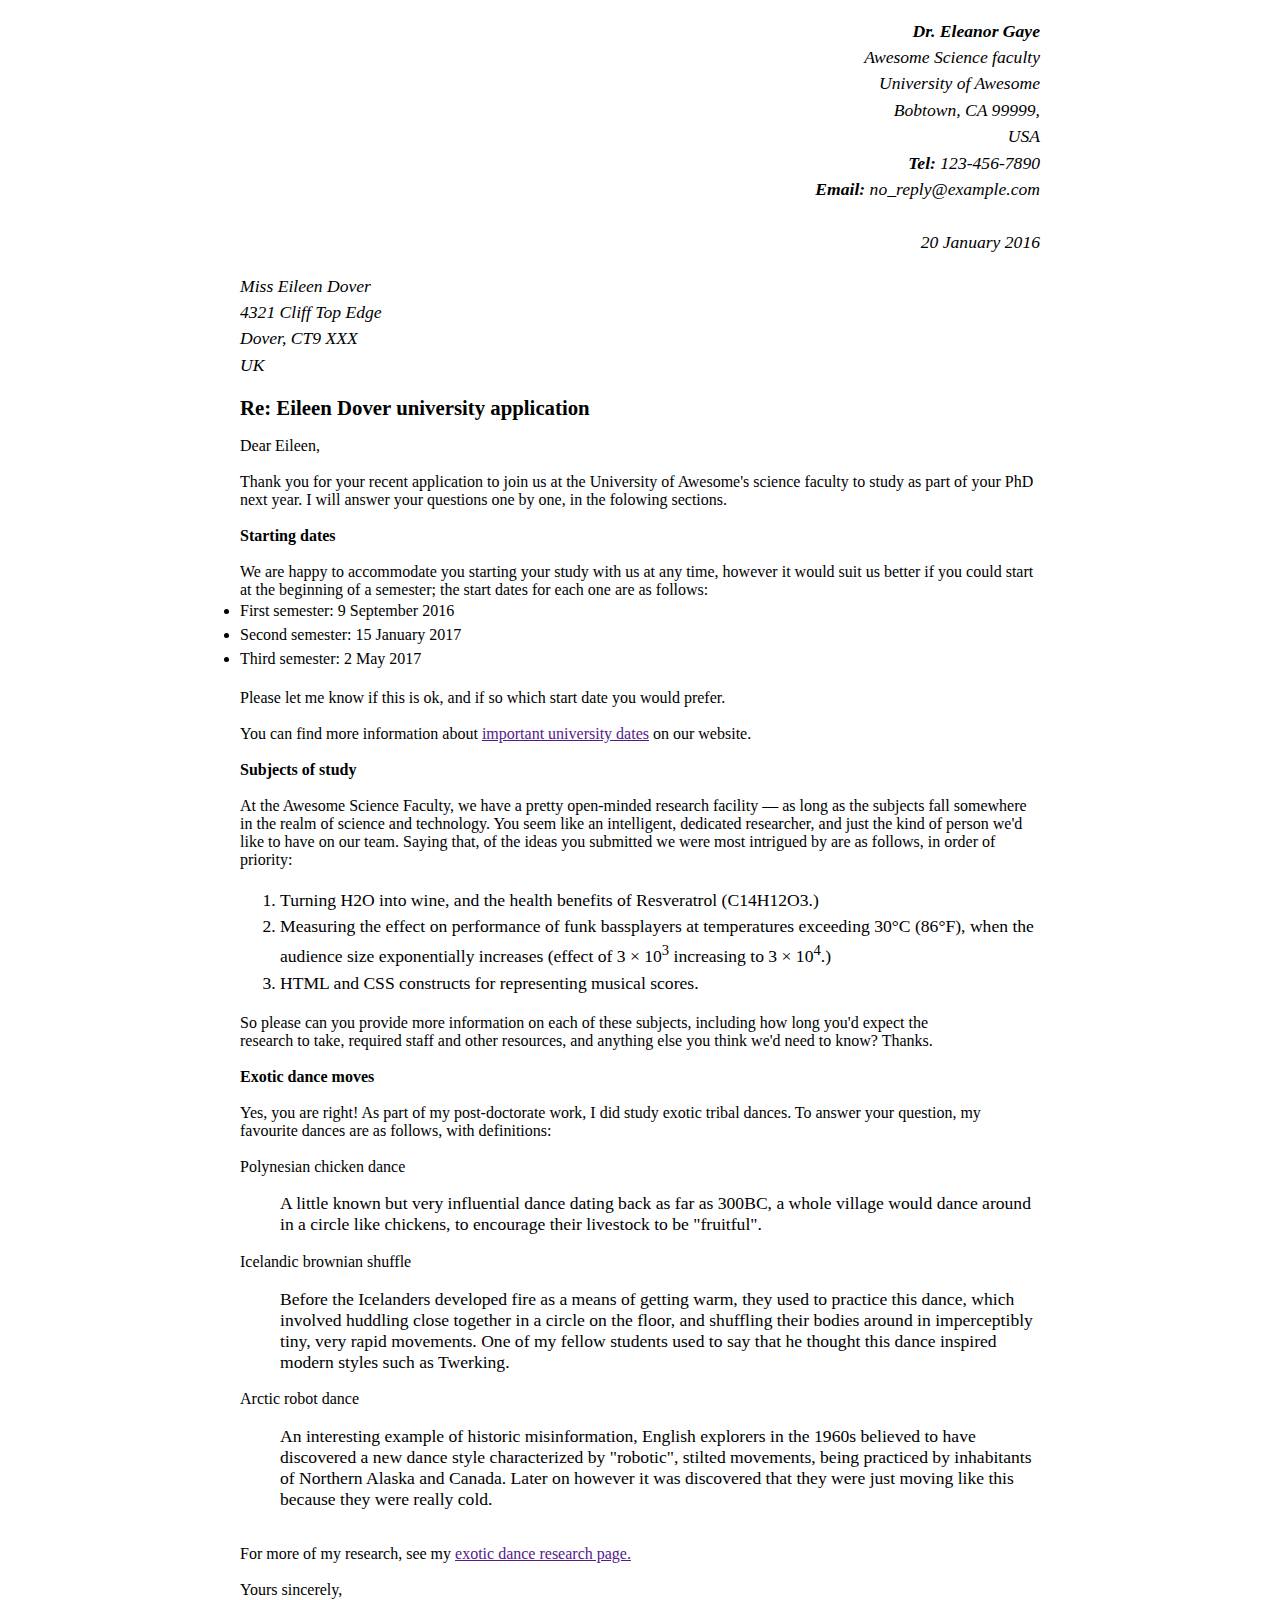
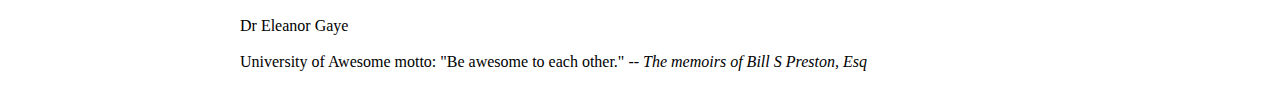
<file: Lab1_cau01/index.html>
<!DOCTYPE html>
<html lang="en">

<head>
    <meta charset="UTF-8">
    <meta name="viewport" content="width=device-width, initial-scale=1.0">
    <title>My test page</title>
    <link rel="stylesheet" type="text/css" href="styles.css">
</head>

<body>
    <!-- 21522918 - NGUYEN CAO TRI -->
    <div class="test">
        <p class="sender-column">
            <i>
                <strong>Dr. Eleanor Gaye</strong> <br>
                Awesome Science faculty<br>
                University of Awesome<br>
                Bobtown, CA 99999,<br>
                USA<br>
                <strong>Tel:</strong> 123-456-7890<br>
                <strong>Email:</strong> no_reply@example.com<br><br>
                20 January 2016
            </i>
        </p>

        <p style="margin-right: 0;">
            <i>
                Miss Eileen Dover <br>
                4321 Cliff Top Edge <br>
                Dover, CT9 XXX <br>
                UK <br>
            </i>
        <h2>Re: Eileen Dover university application</h2>
        Dear Eileen,<br><br>
        Thank you for your recent application to join us at the University of Awesome's science
        faculty to study as part of your PhD next year. I will answer your questions one by one, in
        the folowing sections. <br><br>

        <strong>Starting dates</strong><br><br>
        We are happy to accommodate you starting your study with us at any time, however it would
        suit us better if you could start at the beginning of a semester; the start dates for each one are
        as follows: <br>
        <li>First semester: 9 September 2016</li>
        <li>Second semester: 15 January 2017</li>
        <li>Third semester: 2 May 2017</li>
        <br>

        Please let me know if this is ok, and if so which start date you would prefer.
        <br> <br>
        You can find more information about <a href="">important university dates</a> on our website. <br> <br>

        <strong>Subjects of study</strong> <br> <br>
        At the Awesome Science Faculty, we have a pretty open-minded research facility — as long
        as the subjects fall somewhere in the realm of science and technology. You seem like an
        intelligent, dedicated researcher, and just the kind of person we'd like to have on our team.
        Saying that, of the ideas you submitted we were most intrigued by are as follows, in order
        of priority: <br>
        <ol>
            <li> Turning H2O into wine, and the health benefits of Resveratrol (C14H12O3.)</li>
            <li>Measuring the effect on performance of funk bassplayers at temperatures exceeding 30°C
                (86°F), when the audience size exponentially increases (effect of 3 × 10<sup>3</sup> increasing to 3 ×
                10<sup>4</sup>.)
            </li>
            <li> HTML and CSS constructs for representing musical scores.</li>
        </ol>

        So please can you provide more information on each of these subjects, including how long
        you'd expect the <br>research to take, required staff and other resources, and anything else you
        think we'd need to know? Thanks. <br><br>

        <strong>Exotic dance moves</strong><br><br>
        Yes, you are right! As part of my post-doctorate work, I did study exotic tribal dances. To
        answer your question, my favourite dances are as follows, with definitions:
        <br><br>
        Polynesian chicken dance
        <ol>
            A little known but very influential dance dating back as far as 300BC, a whole village would
            dance around in a circle like chickens, to encourage their livestock to be "fruitful".
        </ol>
        Icelandic brownian shuffle
        <ol>
            Before the Icelanders developed fire as a means of getting warm, they used to practice this
            dance, which involved huddling close together in a circle on the floor, and shuffling their
            bodies around in imperceptibly tiny, very rapid movements. One of my fellow students used
            to say that he thought this dance inspired modern styles such as Twerking.
        </ol>
        Arctic robot dance
        <ol>
            An interesting example of historic misinformation, English explorers in the 1960s believed
            to have discovered a new dance style characterized by "robotic", stilted movements, being
            practiced by inhabitants of Northern Alaska and Canada. Later on however it was discovered
            that they were just moving like this because they were really cold.
        </ol>
        <br>

        For more of my research, see my <a href="">exotic dance research page.</a>
        <br><br>
        Yours sincerely,
        <br><br>
        Dr Eleanor Gaye
        <br><br>
        University of Awesome motto: "Be awesome to each other."
        <i>
            -- The memoirs of Bill S Preston, Esq
        </i>
        </p>

    </div>

</body>

</html>
</file>
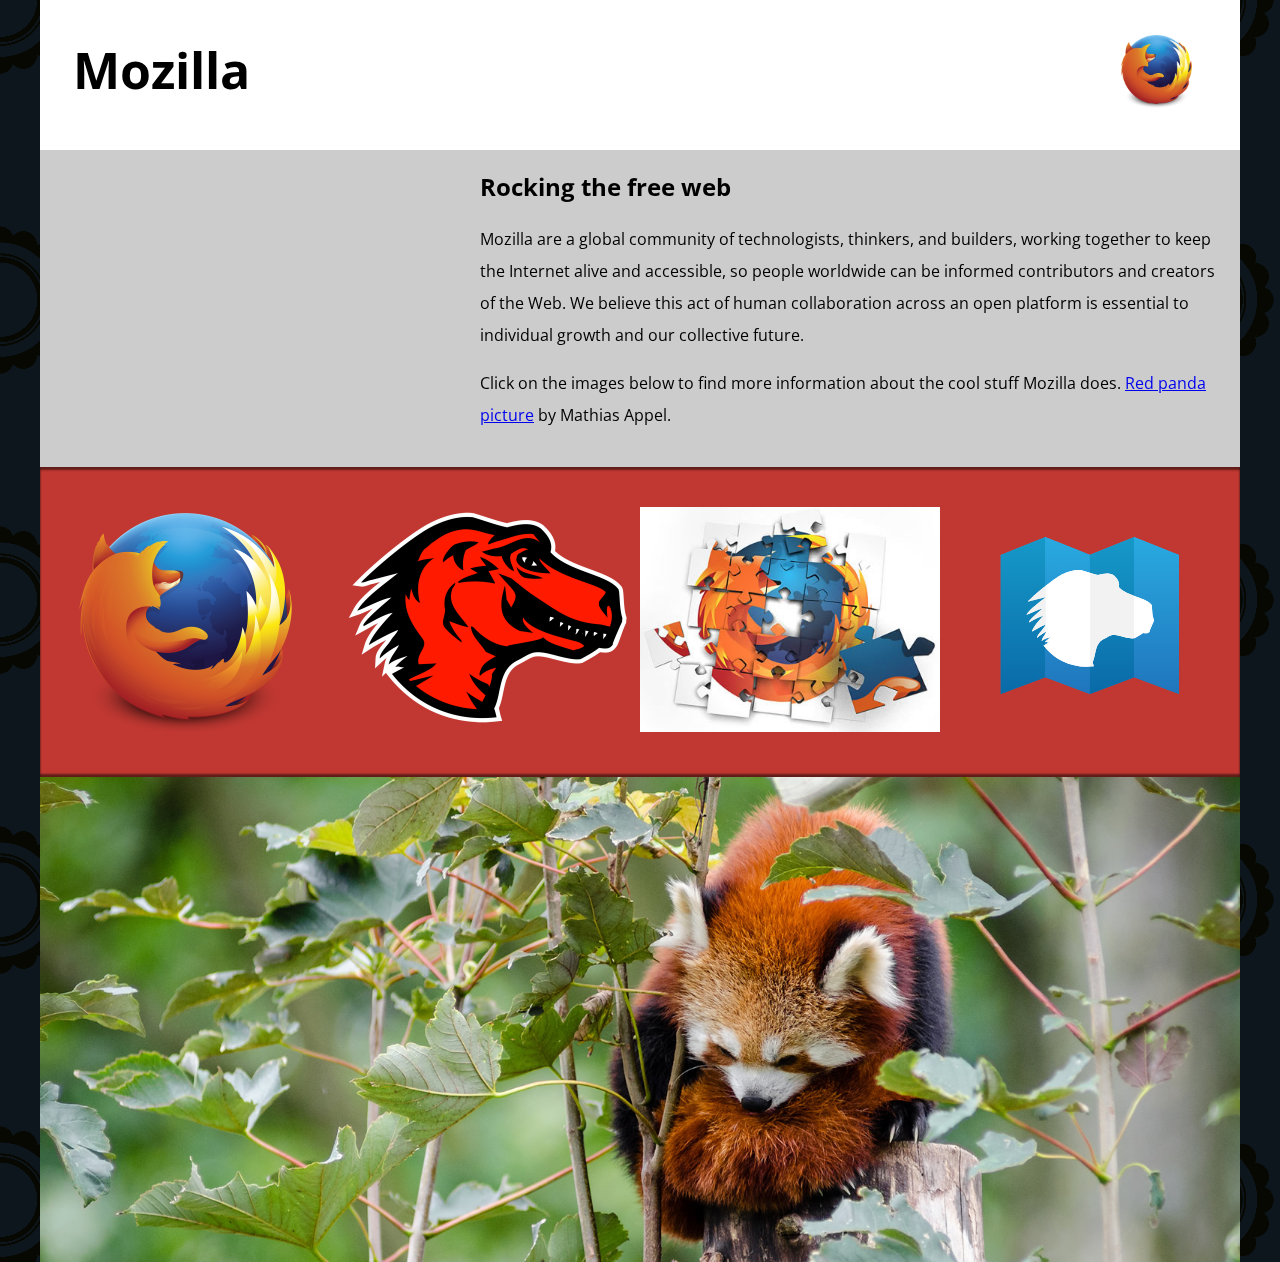
<file: Lab2-cau01/index.html>
<!DOCTYPE html>
<html>

<head>
  <meta charset="utf-8">
  <meta name="viewport" content="width=device-width">
  <title>Mozilla splash page</title>
  <link href='https://fonts.googleapis.com/css?family=Open+Sans:400,700' rel='stylesheet' type='text/css'>
  <style>
    /* header and body setup */

    html {
      font-family: 'Open Sans', sans-serif;
      background: url(pattern.png);
    }

    body {
      width: 100%;
      max-width: 1200px;
      margin: 0 auto;
      background-color: white;
      position: relative;
    }

    /* Header styling */

    header {
      height: 150px;
    }

    header img {
      width: 100px;
      position: absolute;
      right: 32.5px;
      top: 32.5px;
    }

    h1 {
      font-size: 50px;
      line-height: 140px;
      margin: 0 0 0 32.5px;
    }

    /* main section and video styling */

    main {
      background: #ccc;
    }

    article {
      padding: 20px;
    }

    h2 {
      margin-top: 0;
    }

    p {
      line-height: 2;
    }

    iframe {
      float: left;
      margin: 0 20px 20px 0;
      max-width: 100%;
    }

    /* further info links */

    .further-info {
      clear: left;
      padding: 40px 0;
      background: #c13832;
      box-shadow: inset 0 3px 2px rgba(0, 0, 0, 0.5),
        inset 0 -3px 2px rgba(0, 0, 0, 0.5);
    }

    .further-info a {
      width: 25%;
      display: block;
      float: left;
    }

    .further-info img {
      max-width: 100%;
    }

    .clearfix {
      clear: both;
    }

    /* Red panda image */

    .red-panda img {
      display: block;
      max-width: 100%;
    }
  </style>
  
</head>
<!-- NGUYEN CAO TRI - 21522918  -->
<body>
  <header>
    <h1>Mozilla</h1>
    <!-- insert <img> element, link to the small
          version of the Firefox logo -->
    <img src="./originals/firefox_logo-only_RGB.png" alt="">

  </header>

  <main>
    <article>
      <!-- insert iframe from youtube -->
      <iframe width="400" height="225" src="https://www.youtube.com/embed/ojcNcvb1olg" frameborder="0" allowfullscreen>
      </iframe>

      <h2>Rocking the free web</h2>

      <p>Mozilla are a global community of technologists, thinkers, and builders, working together to keep the Internet
        alive and accessible, so people worldwide can be informed contributors and creators of the Web. We believe this
        act of human collaboration across an open platform is essential to individual growth and our collective future.
      </p>

      <p>Click on the images below to find more information about the cool stuff Mozilla does. <a
          href="https://www.flickr.com/photos/mathiasappel/21675551065/">Red panda picture</a> by Mathias Appel.</p>
    </article>

    <div class="further-info">
      <a href="https://www.mozilla.org/en-US/firefox/new/">
        <img src="./originals/firefox_logo-only_RGB.png" srcset="./originals/firefox_logo-only_RGB_medium.png 120x,
                  ./originals/firefox_logo-only_RGB_large.png 400x" sizes="(max-width: 500px) 120px, 400px"
          alt="Firefox Logo" />
      </a>
      <a href="https://www.mozilla.org/">
        <img src="./originals/mozilla-dinosaur-head.png" srcset="./originals/mozilla-dinosaur-head_medium.png 120x,
                  ./originals/mozilla-dinosaur-head_large.png 400x" sizes="(max-width: 500px) 120px, 400px"
          alt="Mozilla Dinosaur Head" />
      </a>
      <a href="https://addons.mozilla.org/">
        <img src="./originals/firefox-addons.jpg" srcset="./originals/firefox-addons_medium.jpg 120x,
                  ./originals/firefox-addons_large.jpg 400x" sizes="(max-width: 500px) 120px, 400px"
          alt="Firefox Addons" />
      </a>
      <a href="https://developer.mozilla.org/en-US/">
        <img src="./originals/mdn.svg" srcset="./originals/mdn_medium.png 120x,
                  ./originals/mdn_large.png 400x" sizes="(max-width: 500px) 120px, 400px"
          alt="Mozilla Developer Network" />
      </a>
      <div class="clearfix"></div>
    </div>

    <div class="red-panda">
      <!-- insert picture element -->
      <picture>
        <!-- Hình ảnh sẽ hiển thị khi độ rộng viewport nhỏ hơn 600px -->
        <source media="(max-width: 600px)" srcset="./originals/red-panda-portrait-small.jpg" />

        <!-- Hình ảnh sẽ hiển thị khi độ rộng viewport lớn hơn hoặc bằng 600px -->
        <img src="./originals/red-panda-landscape.jpg" alt="Red Panda" />
      </picture>

    </div>

  </main>
</body>

</html>
</file>
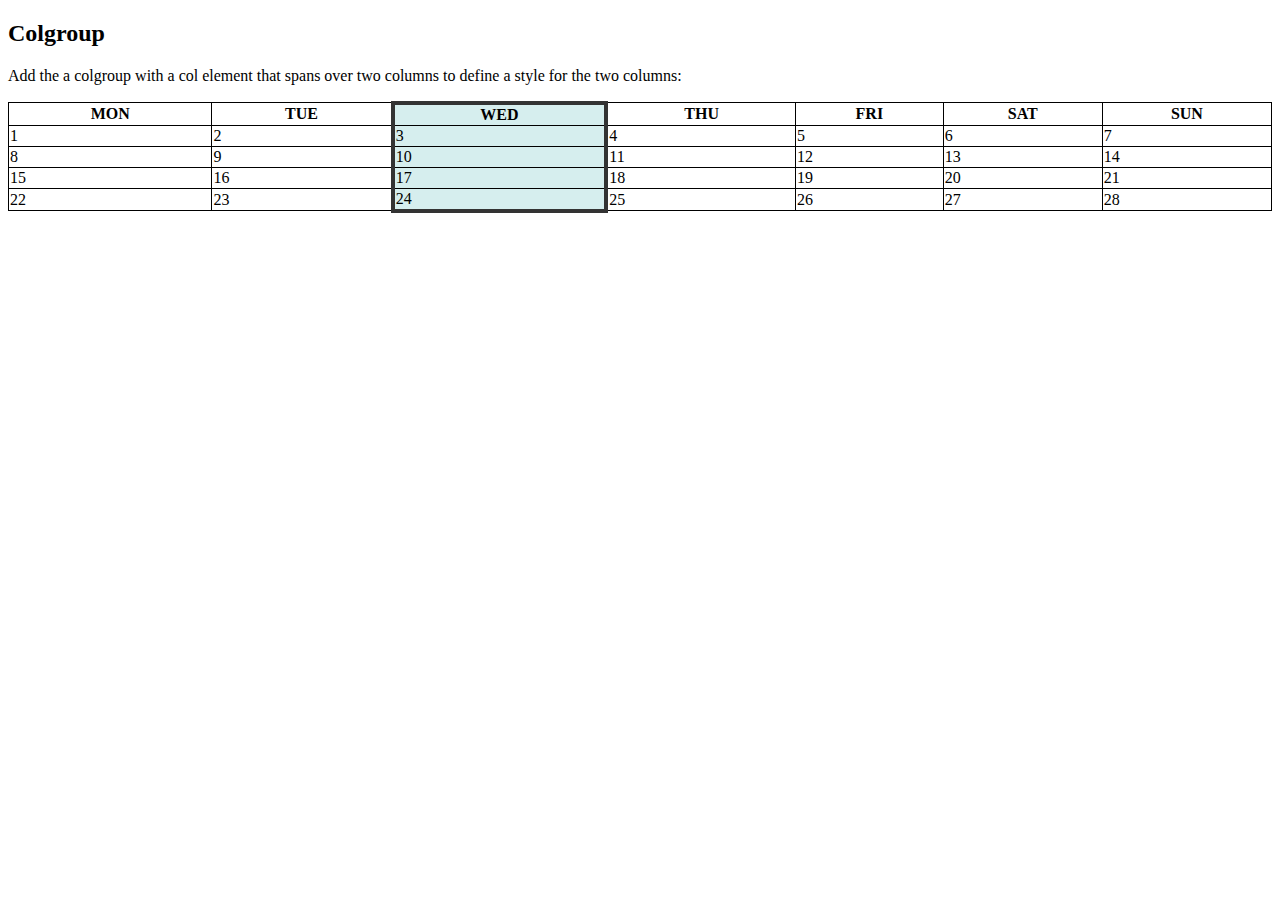
<file: Lab2-cau02/index.html>
<!DOCTYPE html>
<html>

<head>
    <style>
        table,
        th,
        td {
            border: 1px solid black;
            border-collapse: collapse;
        }

        .col3 {
            background-color: #D6EEEE;
            border-right  : 4px solid #333;
            border-left   : 4px solid #333;
        }

        .top {
            border-top: 4px solid #333;
        }
        .bottom {
            border-bottom: 4px solid #333;
        }
    </style>
</head>

<body>

    <h2>Colgroup</h2>
    <p>Add the a colgroup with a col element that spans over two columns to define a style for the two columns:</p>

    <table style="width: 100%;">
        <colgroup >
            <col span="3">
        </colgroup>
        <tr>
            <th>MON</th>
            <th>TUE</th>
            <th class="col3 top">WED</th>
            <th>THU</th>
            <th>FRI</th>
            <th>SAT</th>
            <th>SUN</th>
        </tr>
        <tr>
            <td>1</td>
            <td>2</td>
            <td class="col3">3</td>
            <td>4</td>
            <td>5</td>
            <td>6</td>
            <td>7</td>
        </tr>
        <tr>
            <td>8</td>
            <td>9</td>
            <td class="col3">10</td>
            <td>11</td>
            <td>12</td>
            <td>13</td>
            <td>14</td>
        </tr>
        <tr>
            <td>15</td>
            <td>16</td>
            <td class="col3">17</td>
            <td>18</td>
            <td>19</td>
            <td>20</td>
            <td>21</td>
        </tr>
        <tr>
            <td>22</td>
            <td>23</td>
            <td class="col3 bottom">24</td>
            <td>25</td>
            <td>26</td>
            <td>27</td>
            <td>28</td>
        </tr>
    </table>

</body>

</html>
</file>
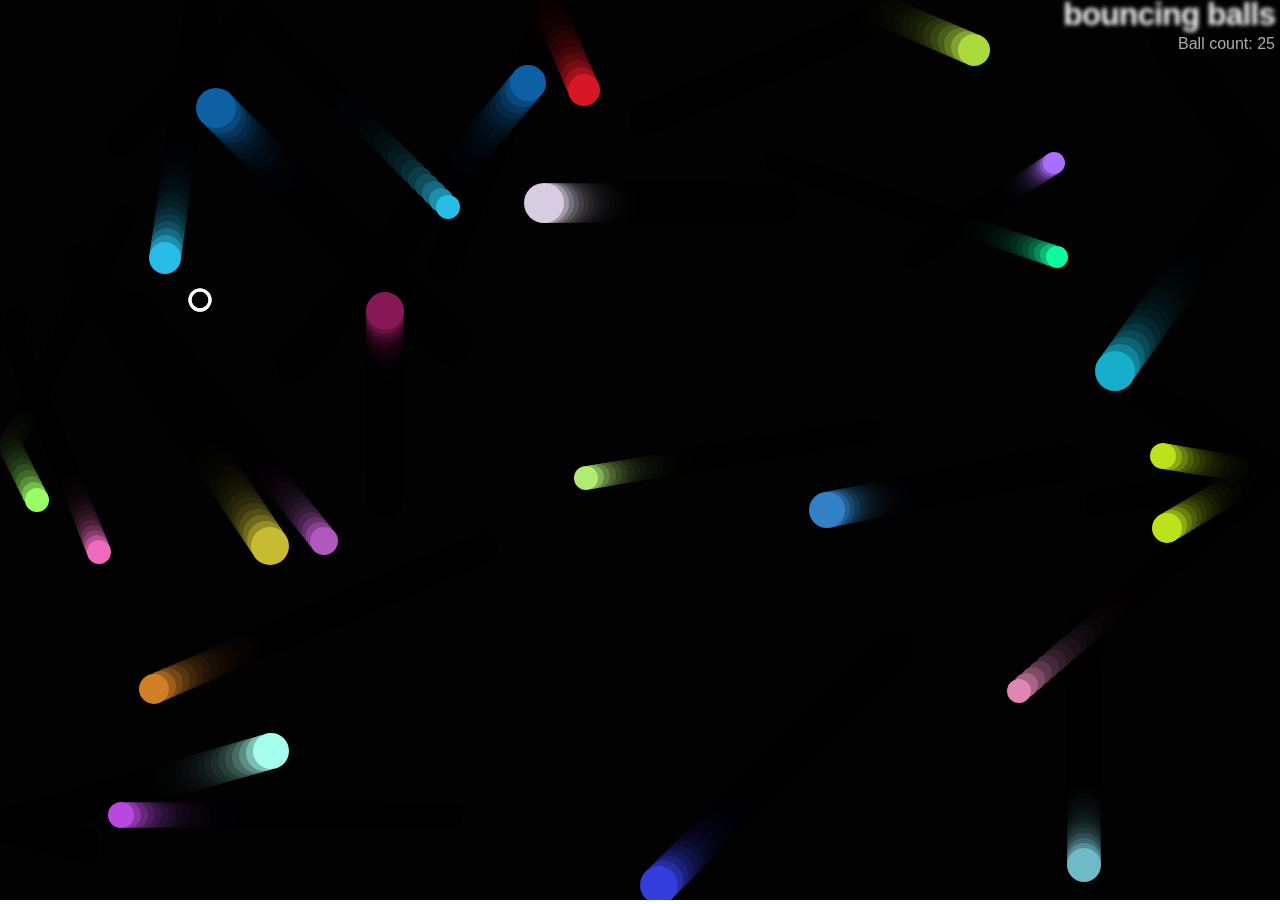
<file: Lab6-1-start/index.html>
<!-- NGUYEN CAO TRI - 21522918  -->

<!DOCTYPE html>
<html>
    <head>
        <meta charset="utf-8" />
        <title>Bouncing balls</title>
        <link rel="stylesheet" href="style.css" />
    </head>

    <body>
        <h1>bouncing balls</h1>
        <p>Ball count: 0</p>
        <canvas></canvas>

        <script src="main.js"></script>
    </body>
</html>
</file>
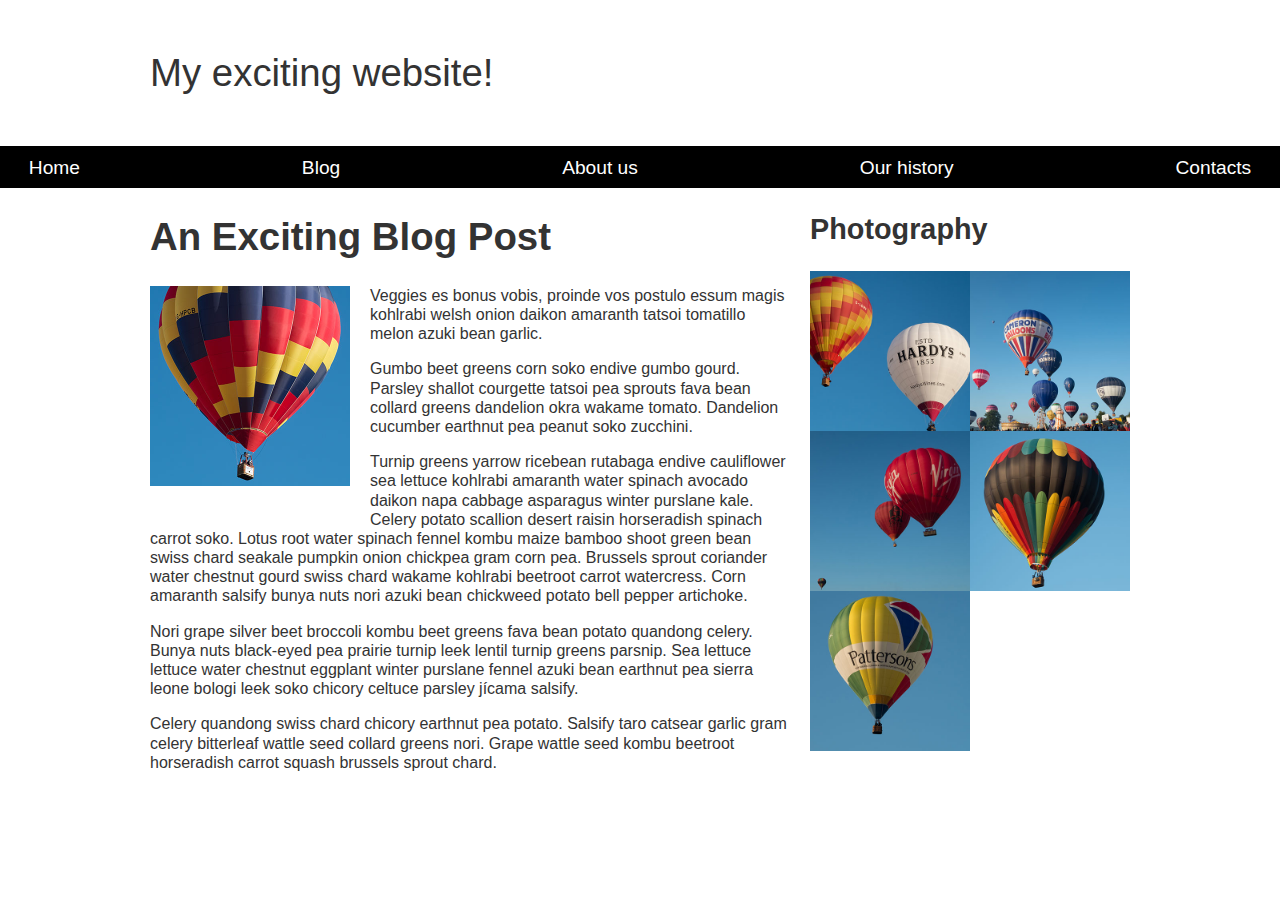
<file: Lab4-1-start/Lab4-1-start/index.html>
<!DOCTYPE html>
<html lang="en-us">

<head>
  <meta charset="utf-8">
  <meta name="viewport" content="width=device-width, initial-scale=1">
  <title>Layout Task</title>
  <link href="styles.css" rel="stylesheet" type="text/css">
</head>
<!-- /*21522918 - NGUYEN CAO TRI */ -->

<body>

  <div class="logo">
    My exciting website!
  </div>

  <nav>
    <ul class="nav-menu">
      <li><a href="">Home</a></li>
      <li><a href="">Blog</a></li>
      <li><a href="">About us</a></li>
      <li><a href="">Our history</a></li>
      <li><a href="">Contacts</a></li>
    </ul>
  </nav>

  <main class="grid">
    <article class="left">
      <h1>
        An Exciting Blog Post
      </h1>
      <div class="container">
        <img src="images/balloon-sq6.jpeg" alt="placeholder" class="feature">
        <div class="content">
          <p>Veggies es bonus vobis, proinde vos postulo essum magis kohlrabi welsh onion daikon amaranth tatsoi
            tomatillo
            melon
            azuki bean garlic.</p>

          <p>Gumbo beet greens corn soko endive gumbo gourd. Parsley shallot courgette tatsoi pea sprouts fava bean
            collard
            greens
            dandelion okra wakame tomato. Dandelion cucumber earthnut pea peanut soko zucchini.</p>

          <p>Turnip greens yarrow ricebean rutabaga endive cauliflower sea lettuce kohlrabi amaranth water spinach
            avocado
            daikon
            napa cabbage asparagus winter purslane kale. Celery potato scallion desert raisin horseradish spinach carrot
            soko.
            Lotus root water spinach fennel kombu maize bamboo shoot green bean swiss chard seakale pumpkin onion
            chickpea
            gram
            corn pea. Brussels sprout coriander water chestnut gourd swiss chard wakame kohlrabi beetroot carrot
            watercress.
            Corn amaranth salsify bunya nuts nori azuki bean chickweed potato bell pepper artichoke.</p>

          <p>Nori grape silver beet broccoli kombu beet greens fava bean potato quandong celery. Bunya nuts black-eyed
            pea
            prairie
            turnip leek lentil turnip greens parsnip. Sea lettuce lettuce water chestnut eggplant winter purslane fennel
            azuki
            bean earthnut pea sierra leone bologi leek soko chicory celtuce parsley jícama salsify.</p>

          <p>Celery quandong swiss chard chicory earthnut pea potato. Salsify taro catsear garlic gram celery bitterleaf
            wattle
            seed collard greens nori. Grape wattle seed kombu beetroot horseradish carrot squash brussels sprout chard.
          </p>
    </article>

    </div>


    <aside class="right">
      <h2>
        Photography
      </h2>
      <div class="image-pair">
        <ul class="photos">
          <li><img src="images/balloon-sq1.jpeg" alt="placeholder"></li>
          <li><img src="images/balloon-sq2.jpeg" alt="placeholder"></li>
        </ul>
      </div>

      <div class="image-pair">
        <ul class="photos">
          <li><img src="images/balloon-sq3.jpeg" alt="placeholder"></li>
          <li><img src="images/balloon-sq4.jpeg" alt="placeholder"></li>
        </ul>
      </div>

      <div class="image-single">
        <ul class="photos">
          <li><img src="images/balloon-sq5.jpeg" alt="placeholder"></li>
        </ul>
      </div>
    </aside>
  </main>

</body>

</html>
</file>
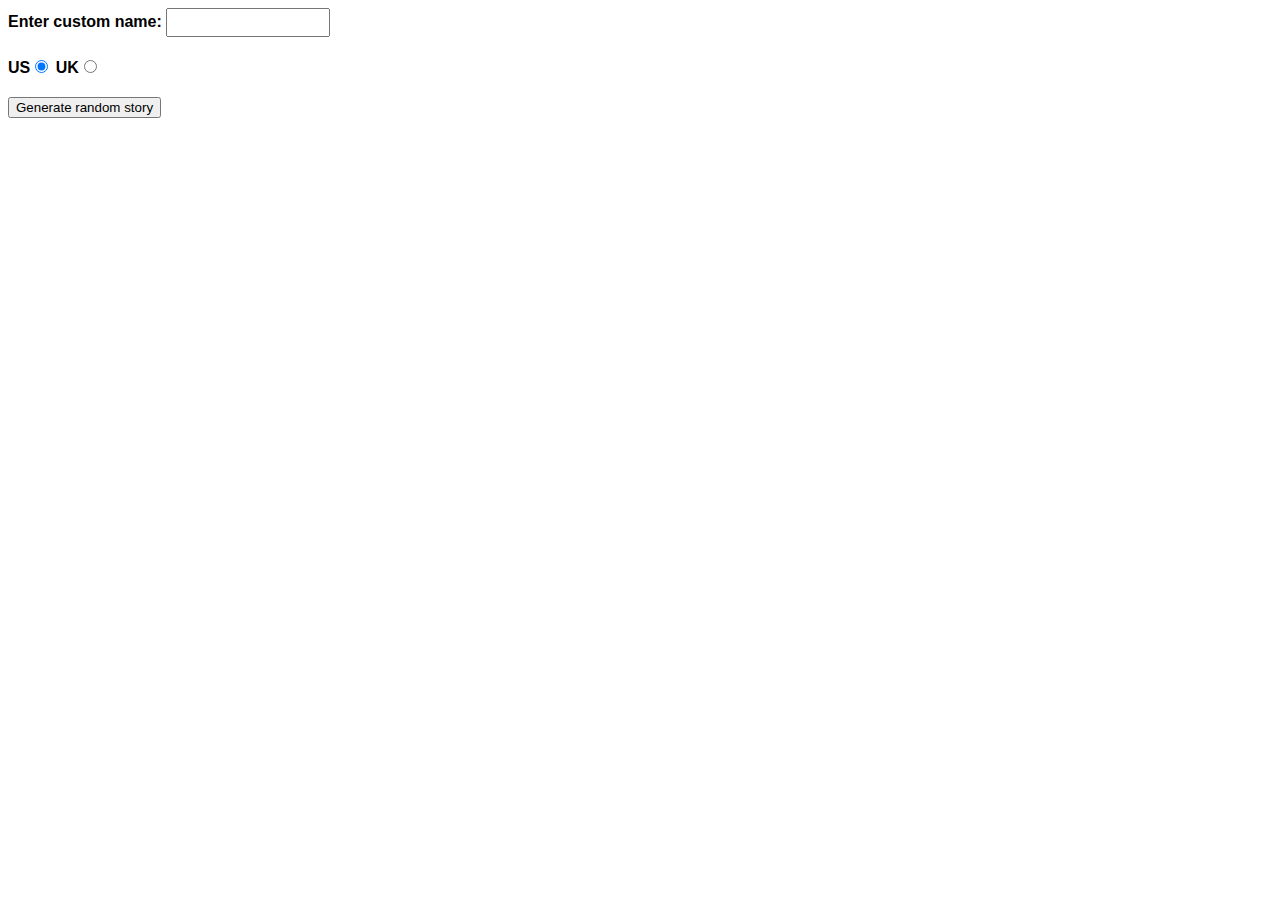
<file: Lab5-2-start/Lab5-2-start/LAB05_Cau01/index.html>
<!DOCTYPE html>
<html>
<head>
    <meta charset="utf-8">
    <meta http-equiv="X-UA-Compatible" content="IE=edge,chrome=1">
    <meta name="viewport" content="width=device-width">
    <title>Silly story generator</title>
    <!-- // 21522918 - NGUYEN CAO TRI// -->
    <style>
        body {
            font-family: helvetica, sans-serif;
            width: 350px;
        }

        label {
            font-weight: bold;
        }

        div {
            padding-bottom: 20px;
        }

        input[type="text"] {
            padding: 5px;
            width: 150px;
        }

        p {
            background: #FFC125;
            color: #5E2612;
            padding: 10px;
            visibility: hidden;
        }
    </style>
</head>

<body>
    <div>
        <label for="customname">Enter custom name:</label>
        <input id="customname" type="text" placeholder="">
    </div>
    <div>
        <label for="us">US</label><input id="us" type="radio" name="ukus" value="us" checked>
        <label for="uk">UK</label><input id="uk" type="radio" name="ukus" value="uk">
    </div>
    <div>
        <button class="randomize">Generate random story</button>
    </div>
    <p class="story"></p>

    <script src="main.js"></script>
</body>

</html>
</file>
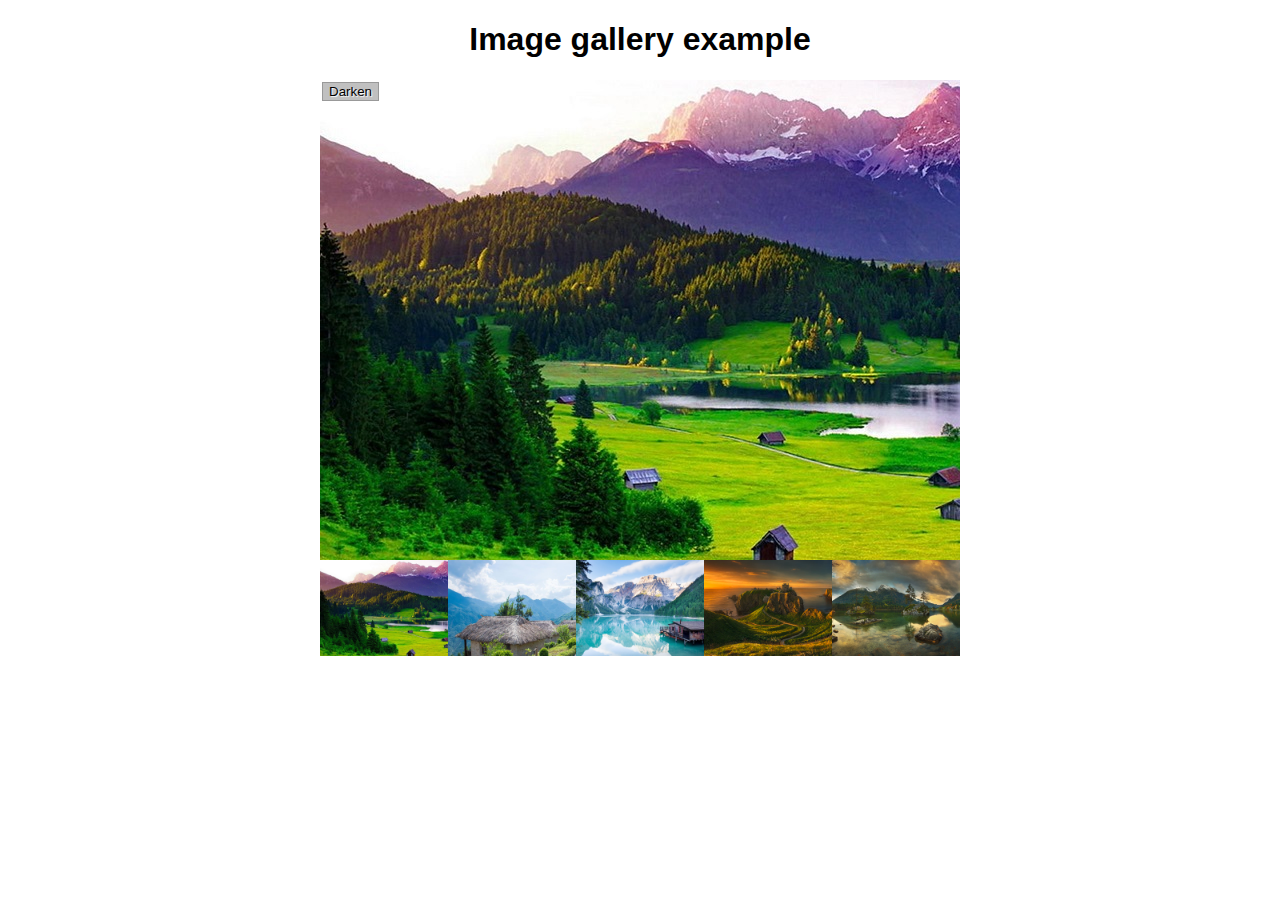
<file: Lab5-2-start/Lab5-2-start/Lab05_Cau02/index.html>
<!DOCTYPE html>
<!-- NGUYEN CAO TRI - 21522918 -->
<html>
  <head>
    <meta charset="utf-8">

    <title>Image gallery</title>

    <link rel="stylesheet" href="../style.css">
    
  </head>

  <body>
    <h1>Image gallery example</h1>

    <div class="full-img">
      <img class="displayed-img" src="../images/pic1.jpg">
      <div class="overlay"></div>
      <button class="dark">Darken</button>
    </div>

    <div class="thumb-bar">


    </div>
    <script src="main.js"></script>
  </body>
</html>
</file>
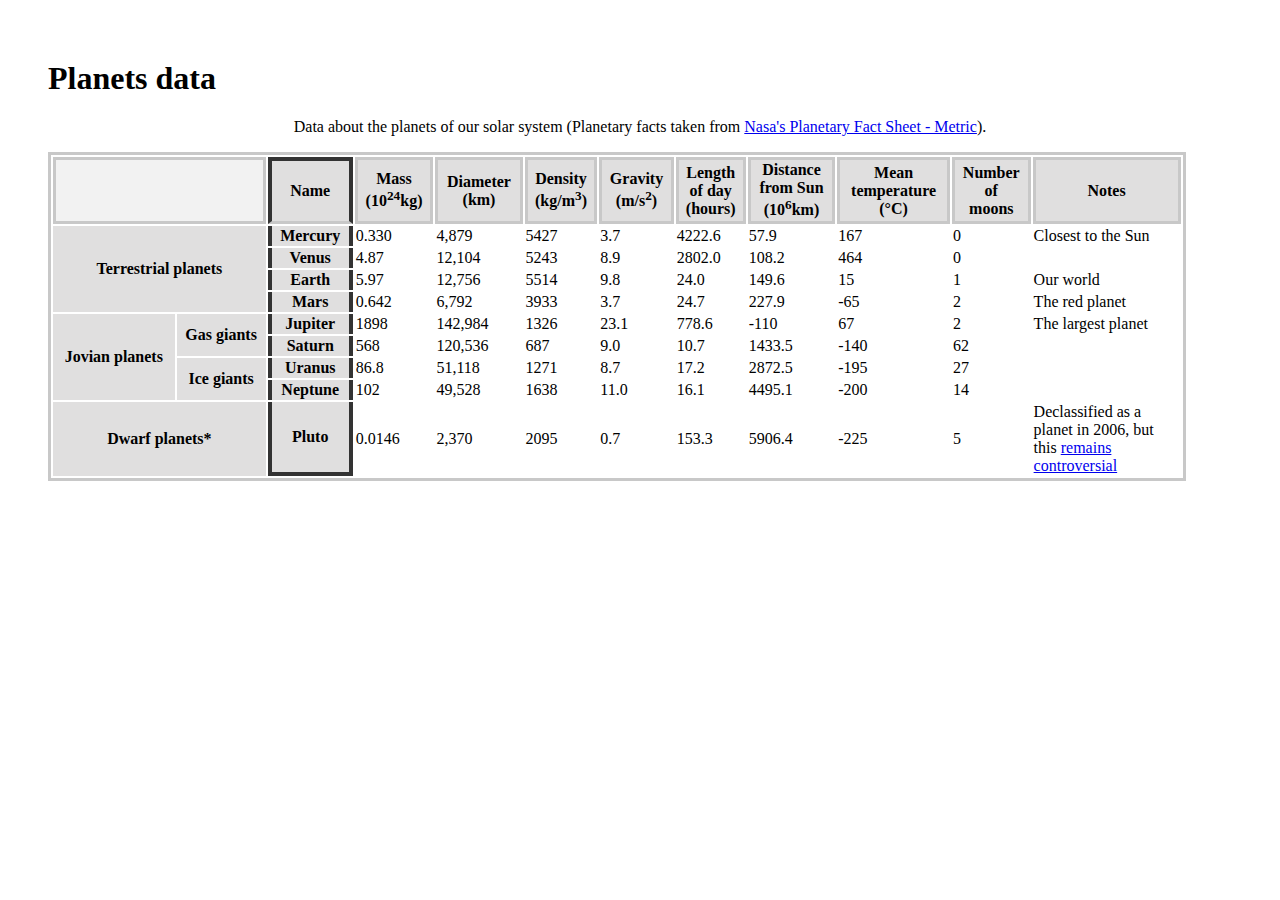
<file: Lab2-cau02/blank-template-tri.html>
<!DOCTYPE html>
<html lang="en">

<head>
  <meta charset="utf-8">
  <title>Table template</title>
  <!-- <link href="minitable-table.css" rel="stylesheet" type="text/css"> -->
  <link href="https://cdn.jsdelivr.net/npm/bootstrap@5.3.1/dist/css/bootstrap.min.css" rel="stylesheet"
    integrity="sha384-4bw+/aepP/YC94hEpVNVgiZdgIC5+VKNBQNGCHeKRQN+PtmoHDEXuppvnDJzQIu9" crossorigin="anonymous">
  <link rel="stylesheet" href="style.css">

</head>

<!-- NGUYEN CAO TRI - 21522918  -->

<body>
  <h1 style="margin-left: 40px; margin-top: 60px;">Planets data</h1>
  <p style="text-align: center;">Data about the planets of our solar system (Planetary facts taken from <a
    href="http://nssdc.gsfc.nasa.gov/planetary/factsheet/">Nasa's Planetary Fact
    Sheet - Metric</a>).
  </p>
  <table style="width: 90%; margin-left: 40px;" class="table table-bordered border-gray table-striped text-center align-middle">
    <thead class="border-gray">
      <tr class="text-center align-middle ">
        <th class="bg-thead" style="background-color:rgba(0, 0, 0, 0.05);" scope="col" colspan="4"></th>
        <th class="bg-thead border-tlr" scope="row">Name</th>
        <th class="bg-thead" scope="col">Mass <br> (10<sup>24</sup>kg)</th>
        <th class="bg-thead" scope="col">Diameter <br> (km)</th>
        <th class="bg-thead" scope="col">Density <br> (kg/m<sup>3</sup>)</th>
        <th class="bg-thead" scope="col">Gravity <br> (m/s<sup>2</sup>)</th>
        <th class="bg-thead" scope="col">Length <br> of day <br>(hours)</th>
        <th class="bg-thead" scope="col">Distance <br> from Sun <br> (10<sup>6</sup>km)</th>
        <th class="bg-thead" scope="col">Mean <br> temperature <br> (°C)</th>
        <th class="bg-thead" scope="col">Number <br>of <br>moons</th>
        <th class="bg-thead" scope="col" colspan="4">Notes</th>
      </tr>
    </thead>
    <tbody class="text-center border-gray">
      <colgroup>
        <col span="2">
        <col span="9">
      </colgroup>
      <tr>
        <th class="align-middle bg-thead " scope="row" colspan="4" rowspan="4">
          Terrestrial planets
        </th>
        <th scope="row" class="bg-thead border-lr">Mercury</th>
        <td>0.330</td>
        <td>4,879 </td>
        <td>5427</td>
        <td>3.7</td>
        <td>4222.6</td>
        <td>57.9</td>
        <td>167</td>
        <td>0</td>
        <td>Closest to the Sun</td>
      </tr>
      <tr>
        <th class="bg-thead border-lr" scope="row">Venus</th>
        <td>4.87</td>
        <td>12,104</td>
        <td>5243</td>
        <td>8.9</td>
        <td>2802.0</td>
        <td>108.2</td>
        <td>464</td>
        <td>0</td>
      </tr>
      <tr>
        <th class="bg-thead border-lr" scope="row">Earth</th>
        <td>5.97</td>
        <td>12,756</td>
        <td>5514</td>
        <td>9.8</td>
        <td>24.0</td>
        <td>149.6</td>
        <td>15</td>
        <td>1</td>
        <td>Our world</td>
      </tr>
      <tr>
        <th class="bg-thead border-lr" scope="row">Mars</th>
        <td>0.642</td>
        <td>6,792</td>
        <td>3933</td>
        <td>3.7</td>
        <td>24.7</td>
        <td>227.9</td>
        <td>-65</td>
        <td>2</td>
        <td>The red planet</td>
      </tr>
      <tr>
        <th class="align-middle bg-thead" scope="row" colspan="2" rowspan="4">
          Jovian planets
        </th>
        <th style="background-color:  rgb(224, 223, 223);" rowspan="2" colspan="2">Gas giants</th>
        <th class="bg-thead border-lr">Jupiter</th>
        <td>1898</td>
        <td>142,984</td>
        <td>1326</td>
        <td>23.1</td>
        <td>778.6</td>
        <td>-110</td>
        <td>67</td>
        <td>2</td>
        <td>The largest planet</td>
      </tr>
      <tr>
        <th class="bg-thead border-lr" scope="row">Saturn</th>
        <td>568</td>
        <td>120,536</td>
        <td>687</td>
        <td>9.0</td>
        <td>10.7</td>
        <td>1433.5</td>
        <td>-140</td>
        <td>62</td>
      </tr>
      <tr>
        <th style="background-color:rgb(224, 223, 223);" scope="row" colspan="2" rowspan="2" class="align-middle">Ice
          giants</th>
        <th scope="row" class="bg-thead border-lr">Uranus</th>
        <td>86.8</td>
        <td>51,118</td>
        <td>1271</td>
        <td>8.7</td>
        <td>17.2</td>
        <td>2872.5</td>
        <td>-195</td>
        <td>27</td>
        <td></td>

      </tr>
      <tr>
        <th class="bg-thead border-lr" scope="row">Neptune</th>
        <td>102</td>
        <td>49,528</td>
        <td>1638</td>
        <td>11.0</td>
        <td>16.1</td>
        <td>4495.1</td>
        <td>-200</td>
        <td>14</td>
      </tr>
      <tr>
        <th scope="row" colspan="4" class="align-middle bg-thead">Dwarf planets*</th>
        <th class="bg-thead border-lrb align-middle" scope="row">Pluto</th>
        <td>0.0146</td>
        <td>2,370</td>
        <td>2095</td>
        <td>0.7</td>
        <td>153.3</td>
        <td>5906.4</td>
        <td>-225</td>
        <td>5</td>
        <td>Declassified as a <br> planet in

          2006, but <br> this <a href="http://www.usatoday.com/story/tech/2014/10/02/pluto-
          planet-solar-system/16578959/">remains <br> controversial</a></td>
      </tr>
    </tbody>
  </table>

</body>

</html>
</file>
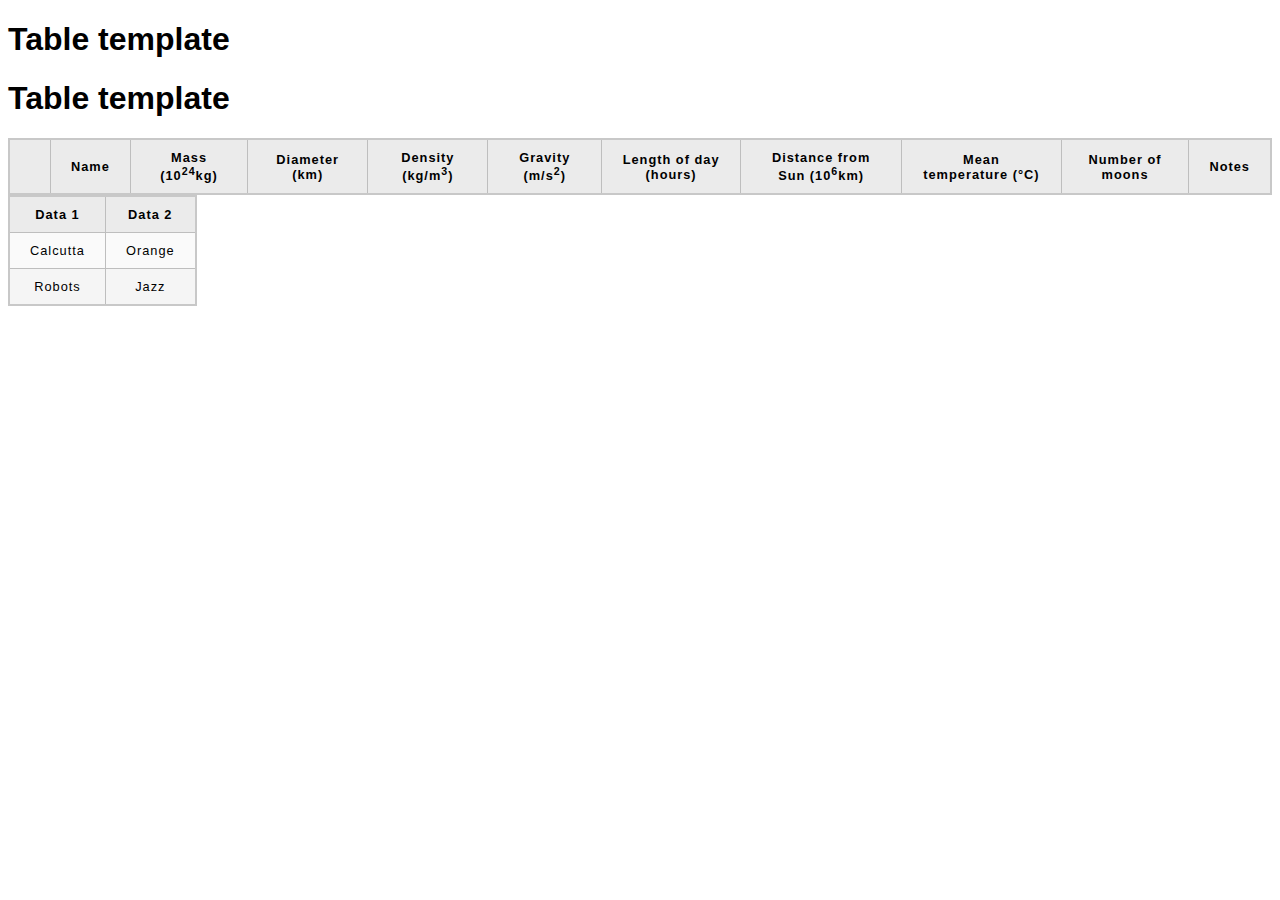
<file: Lab2-cau02/blank-template.html>
<!DOCTYPE html>
<html lang="en">

<head>
  <meta charset="utf-8" />
  <title>Table template</title>
  <link href="minitable-table.css" rel="stylesheet" type="text/css" />
</head>

<body>
  <h1>Table template</h1>
</body>
<h1>Table template</h1>
<table>
  <thead>
    <tr>
      <th></th>
      <th>Name</th>
      <th>Mass (10<sup>24</sup>kg)</th>
      <th>Diameter (km)</th>

      <th>Density (kg/m<sup>3</sup>)</th>
      <th>Gravity (m/s<sup>2</sup>)</th>
      <th>Length of day (hours)</th>
      <th>Distance from Sun (10<sup>6</sup>km)</th>
      <th>Mean temperature (°C)</th>
      <th>Number of moons</th>
      <th>Notes</th>

    </tr>
  <tbody>
    <tr>

    </tr>
  </tbody>
  </thead>

</table>
<table>
  <colgroup>
    <col>
    <col style="background-color: yellow">
  </colgroup>
  <tr>
    <th>Data 1</th>
    <th>Data 2</th>
  </tr>
  <tr>
    <td>Calcutta</td>
    <td>Orange</td>
  </tr>
  <tr>
    <td>Robots</td>
    <td>Jazz</td>
  </tr>
</table>

</html>
</file>
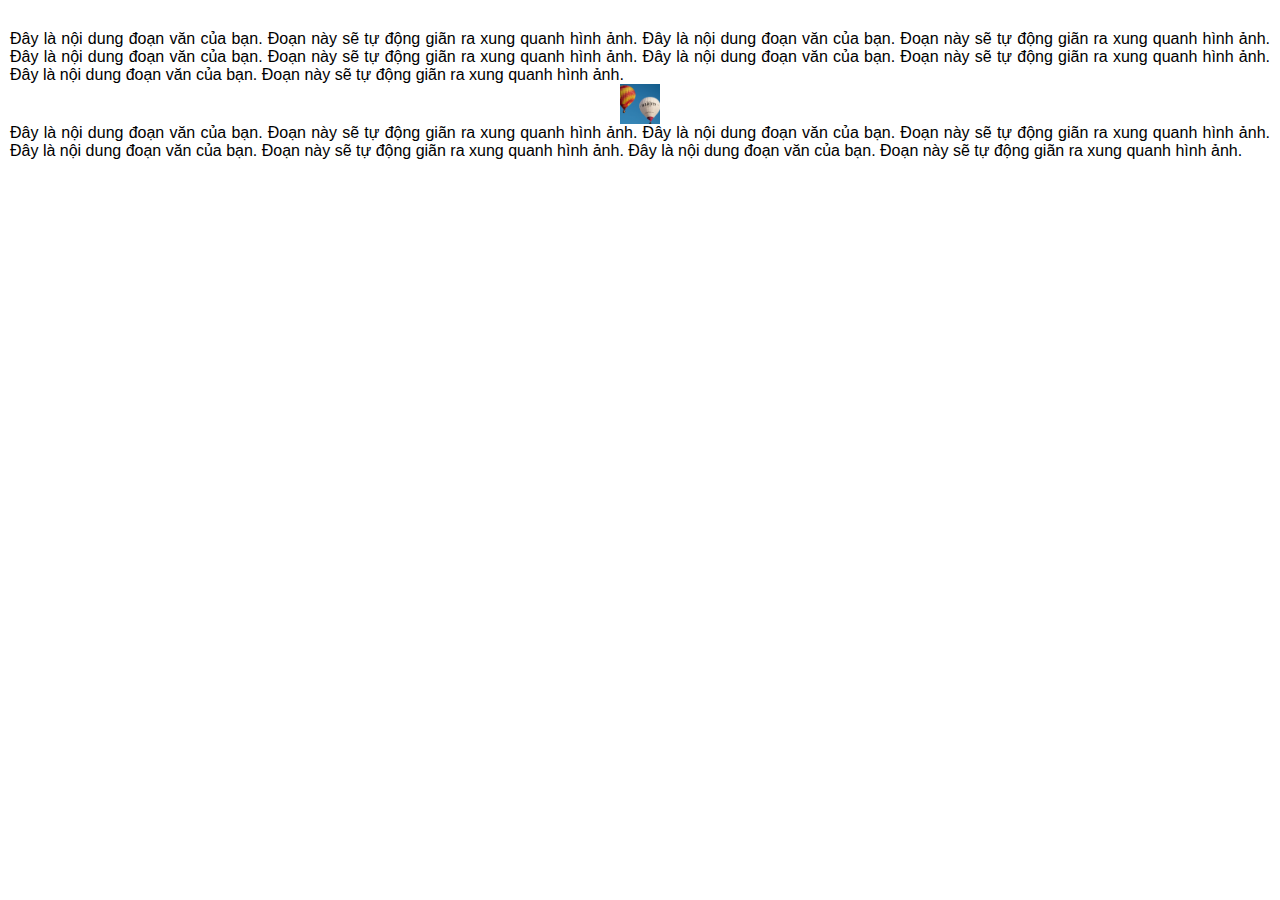
<file: Lab4-1-start/Lab4-1-start/test.html>
<!DOCTYPE html>
<html lang="en">

<head>
    <meta charset="UTF-8">
    <meta name="viewport" content="width=device-width, initial-scale=1.0">
    <style>
        body {
            margin: 0;
            padding: 0;
            font-family: Arial, sans-serif;
        }

        .container {
            text-align: center;
            margin-top: 20px;
            /* Điều chỉnh khoảng cách từ đầu trang */
        }

        img {
            width: 40px;
            height: 40px;
            max-width: 100%;
            height: auto;
            display: block;
            margin: 0 auto;
            /* Đặt hình ảnh vào giữa */
        }

        p {
            text-align: justify;
            padding: 10px;
        }
    </style>
</head>

<body>
    <div class="container">
        <p>
            Đây là nội dung đoạn văn của bạn. Đoạn này sẽ tự động giãn ra xung quanh hình ảnh.
            Đây là nội dung đoạn văn của bạn. Đoạn này sẽ tự động giãn ra xung quanh hình ảnh.
            Đây là nội dung đoạn văn của bạn. Đoạn này sẽ tự động giãn ra xung quanh hình ảnh.
            Đây là nội dung đoạn văn của bạn. Đoạn này sẽ tự động giãn ra xung quanh hình ảnh.
            Đây là nội dung đoạn văn của bạn. Đoạn này sẽ tự động giãn ra xung quanh hình ảnh.
            <img src="./images/balloon-sq1.jpeg" alt="Hình ảnh">

            Đây là nội dung đoạn văn của bạn. Đoạn này sẽ tự động giãn ra xung quanh hình ảnh.
            Đây là nội dung đoạn văn của bạn. Đoạn này sẽ tự động giãn ra xung quanh hình ảnh.
            Đây là nội dung đoạn văn của bạn. Đoạn này sẽ tự động giãn ra xung quanh hình ảnh.
            Đây là nội dung đoạn văn của bạn. Đoạn này sẽ tự động giãn ra xung quanh hình ảnh.

        </p>
        
        
    </div>
</body>

</html>
</file>
<file: Lab1_cau01/styles.css>
body {
    max-width: 800px;
    margin: 0 auto;
    }
    .sender-column {
    text-align: right;
    }
    h1 {
    font-size: 1.5em;
    }
    h2 {
    font-size: 1.3em;
    }
    p,ul,ol,dl,address {
    font-size: 1.1em;
    }
    p, li, dd, dt, address {
    line-height: 1.5;
    }
</file>
<file: Lab6-1-start/style.css>
/* NGUYEN CAO TRI - 21522918  */
html,
body {
    margin: 0;
}

html {
    font-family: "Helvetica Neue", Helvetica, Arial, sans-serif;
    height: 100%;
}

body {
    overflow: hidden;
    height: inherit;
}

h1 {
    font-size: 2rem;
    letter-spacing: -1px;
    position: absolute;
    margin: 0;
    top: -4px;
    right: 5px;

    color: transparent;
    text-shadow: 0 0 4px white;
}
p {
    position: absolute;
    margin: 0;
    top: 35px;
    right: 5px;
    color: #aaa;
}
</file>
<file: Lab4-1-start/Lab4-1-start/styles.css>
/* 21522918 - NGUYEN CAO TRI */

body {
  background-color: #fff;
  color: #333;
  margin: 0;
  font: 1.2em / 1.2 Arial, Helvetica, sans-serif;
}

img {
  max-width: 100%;
  display: block;
}

.logo {
  font-size: 200%;
  padding: 50px 20px;
  margin: 0 auto;
  max-width: 980px;
}

.grid {
  margin: 0 auto;
  padding: 0 20px;
  max-width: 980px;
}

nav {
  background-color: #000;
  padding: 0.5em;
}

nav ul {
  margin: 0;
  padding: 0;
  list-style: none;
}

nav a {
  color: #fff;
  text-decoration: none;
  padding: 0.5em 1em;
}

.photos {
  list-style: none;
  margin: 0;
  padding: 0;
  display: flex;

}

.container {
  /* Use flexbox for layout */
  font-size: 16px;
  text-align: left;
}


.feature {
  float: left;
  width: 200px;
  height: 200px;
  max-width: 50%;
  /* Adjust the image width as needed */
  margin-right: 20px;
  margin-bottom: 30px;

}


.nav-menu {
  display: flex;
  justify-content: space-between;
  /* You can use other values like 'space-between' or 'space-evenly' depending on your design preference */
  list-style: none;
  /* Remove bullet points for list items */
  padding: 0;
  /* Remove default padding */
}

/* Style the individual list items */
.nav-menu li {
  margin: 0;
  /* Remove default margin */
}

/* Style the anchor links within the list items */
.nav-menu li {
  text-decoration: none;
  /* Remove underlines from links */
  color: #333;
  /* Set link text color */
}


.grid {
  display: flex;
  justify-content: space-between;
  /* Adjust this value as needed */
  align-items: flex-start;
  /* Adjust this value as needed */

}

/* Style the left side (article) */
.left {
  flex: 2;
  /* Allow it to grow and take available space */
  margin-right: 20px;
  /* Add some spacing between left and right sides */

}

/* Style the right side (aside) */
.right {
  flex: 1;
  /* Allow it to grow and take available space */
}



/* ---------- */

/* Style the image pairs */
.image-pair {
  display: flex;
}

/* Style the individual images within each pair */
.image-pair .photos li {
  flex: 1;
  /* Allow images to grow and take available space within the pair */

}

/* Style the single image at the end */
.image-single {
  display: flex;
  justify-content: flex-end;
  /* Align the single image to the end */
}

.image-single .photos li img {
  width: 50%;
  /* Set the width to 100% */
}




/* ----------------- */


/*  */
</file>
<file: Lab5-2-start/Lab5-2-start/style.css>
/* // <!-- NGUYEN CAO TRI - 21522918 --> */
h1 {
  font-family: helvetica, arial, sans-serif;
  text-align: center;
}
body {
  width: 640px;
  margin: 0 auto;
}
.full-img {
  position: relative;
  display: block;
  width: 640px;
  height: 480px;
}
.overlay {
  position: absolute;
  top: 0;
  left: 0;
  width: 640px;
  height: 480px;
  background-color: rgba(0,0,0,0);
}
button {
  border: 0;
  background: rgba(150,150,150,0.6);
  text-shadow: 1px 1px 1px white;
  border: 1px solid #999;
  position: absolute;
  cursor: pointer;
  top: 2px;
  left: 2px;
}
.thumb-bar img {
  display: block;
  width: 20%;
  float: left;
  cursor: pointer;
}
</file>
<file: Lab2-cau02/minitable-table.css>
html {
  font-family: sans-serif;
}
table {
  border-collapse: collapse;
  border: 2px solid rgb(200, 200, 200);
  letter-spacing: 1px;
  font-size: 0.8rem;
}
td,
th {
  border: 1px solid rgb(190, 190, 190);
  padding: 10px 20px;
}
th {
  background-color: rgb(235, 235, 235);
}
td {
  text-align: center;
}
tr:nth-child(even) td {
  background-color: rgb(250, 250, 250);
}
tr:nth-child(odd) td {
  background-color: rgb(245, 245, 245);
}
caption {
  padding: 10px;
}
</file>
<file: Lab2-cau02/style.css>
/* NGUYEN CAO TRI - 21522918 */
body .border-gray {
  border: 3px solid rgb(200, 200, 200);
}

body table .border-gray tr th {
  border: 3px solid rgb(200, 200, 200);
}

body table .border-gray tr td {
  border: 3px solid rgb(200, 200, 200);
}

body table thead tr .border-tlr {
  border-top: 4px solid #333;
  border-left: 4px solid #333;
  border-right: 4px solid #333;
}

body table tbody tr .border-lr {
  border-right: 4px solid #333 ;
  border-left: 4px solid #333 ;
  border-collapse: collapse;

}

body table tbody tr .border-lrb {
  border-right: 4px solid #333;
  border-left: 4px solid #333;
  border-bottom: 4px solid #333;
  border-collapse: collapse;
}


body table thead tr .border-r {
  border-right: 4px solid red;
  border-collapse: collapse;
}

body table tbody tr .border-r {
  border-right: 4px solid red;
  border-collapse: collapse;

}

body table thead tr .bg-thead {
  background-color: rgb(224, 223, 223);
}

body table tbody tr .bg-thead {
  background-color: rgb(224, 223, 223);

}
</file>
